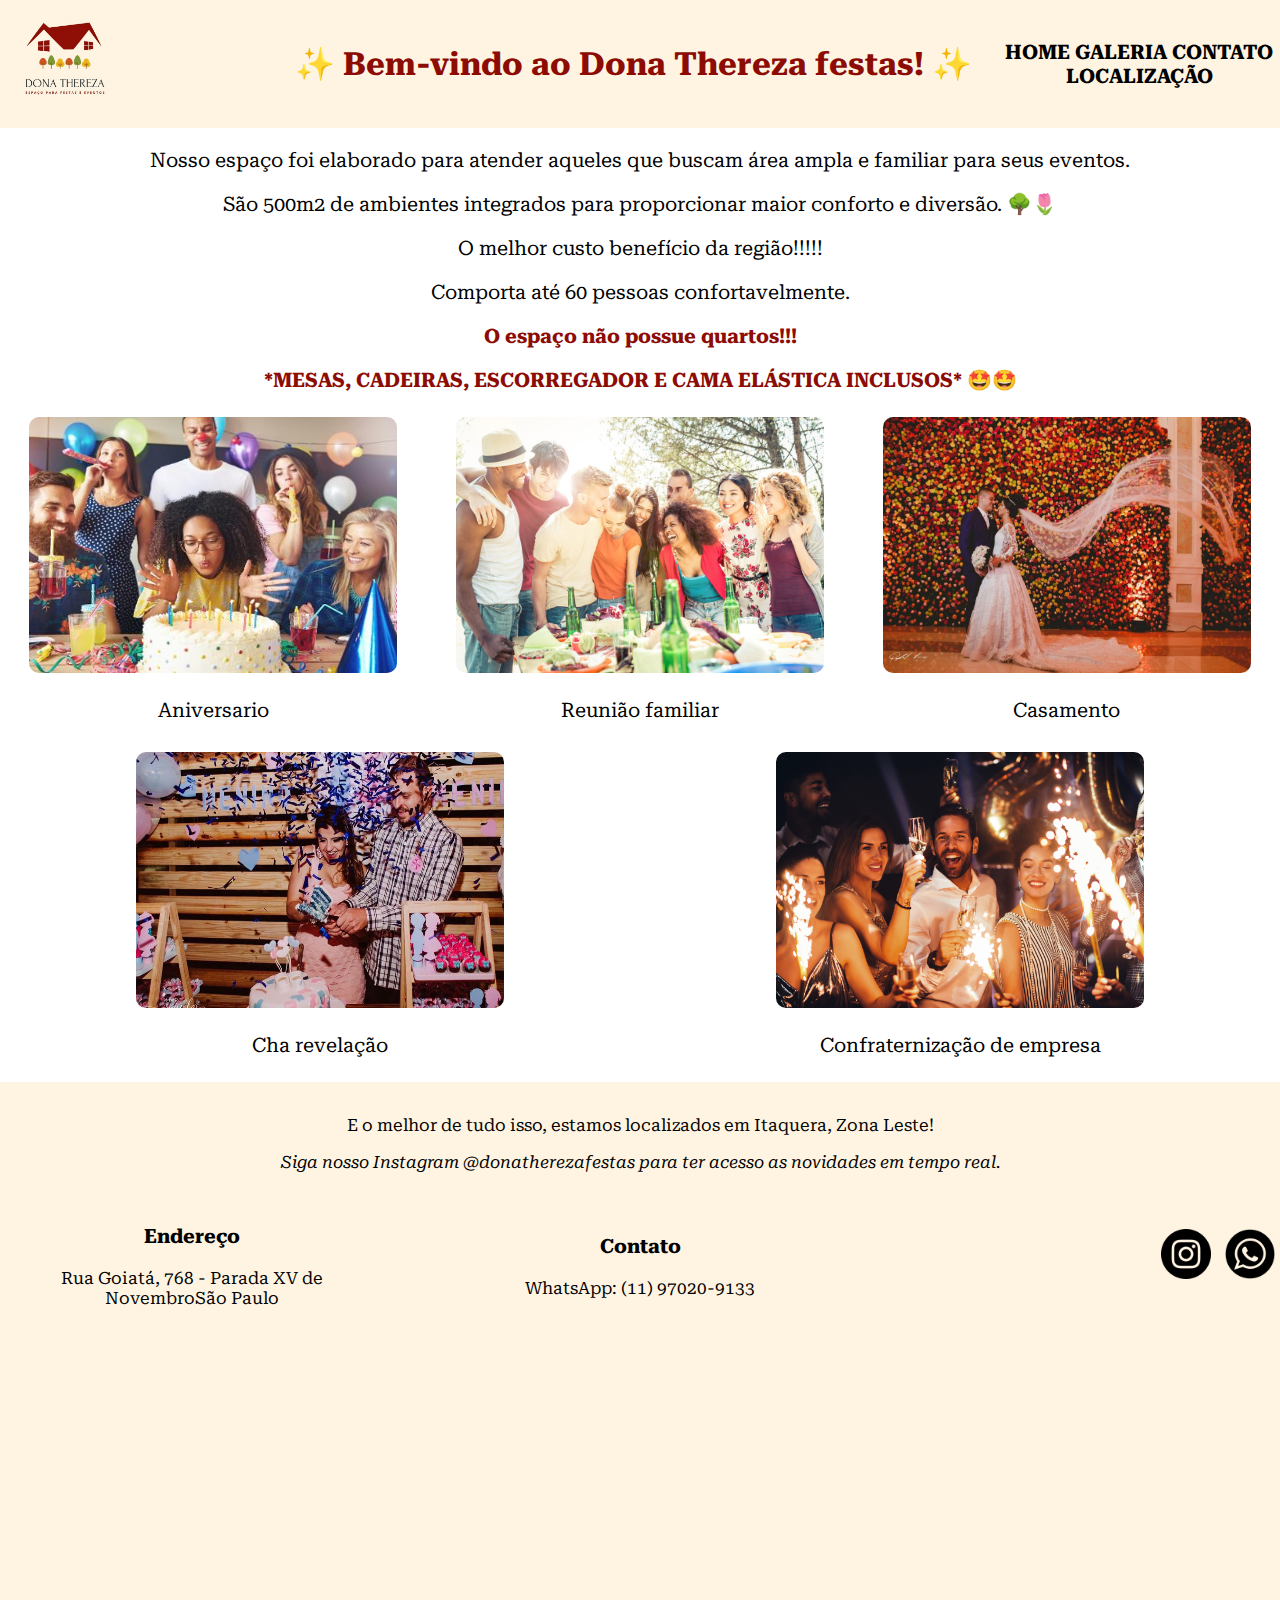
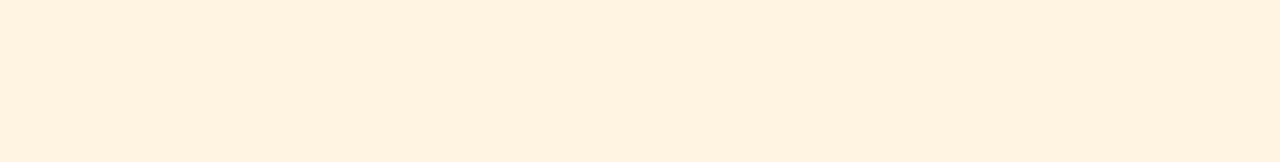
<file: index.html>
<!DOCTYPE html>
<html lang="pt-br">

<head>
    <link rel="preconnect" href="https://fonts.googleapis.com">
    <link rel="preconnect" href="https://fonts.gstatic.com" crossorigin>
    <link href="https://fonts.googleapis.com/css2?family=Playfair+Display&display=swap" rel="stylesheet">
    <link rel="preconnect" href="https://fonts.googleapis.com">
    <link rel="preconnect" href="https://fonts.gstatic.com" crossorigin>
    <link href="https://fonts.googleapis.com/css2?family=Playfair+Display&family=Roboto+Serif:wght@100&display=swap"
        rel="stylesheet">

    <link href="https://cdn.jsdelivr.net/npm/bootstrap@5.1.3/dist/css/bootstrap.min.css" rel="stylesheet"
        integrity="sha384-1BmE4kWBq78iYhFldvKuhfTAU6auU8tT94WrHftjDbrCEXSU1oBoqyl2QvZ6jIW3" crossorigin="anonymous">

    <script src="https://cdn.jsdelivr.net/npm/bootstrap@5.1.3/dist/js/bootstrap.bundle.min.js"
        integrity="sha384-ka7Sk0Gln4gmtz2MlQnikT1wXgYsOg+OMhuP+IlRH9sENBO0LRn5q+8nbTov4+1p"
        crossorigin="anonymous"></script>

    <meta charset="UTF-8" />
    <meta name="viewport" content="width=device-width,inicial-scale=1.0" />

    <title>Dona Thereza</title>

    <link rel="stylesheet" href="./CSS/style.css" />
</head>

<body>
    <header>
        <div id="imgBanner">
            <a href="index.html">
                <img id="banner" src="./IMG/LogoBege.jpg" />
            </a>
        </div>

        <div id="bemvindo">
            <h1 class="tituloCentralizado">✨ Bem-vindo ao Dona Thereza festas! ✨</h1>
        </div>

        <div id="icons">
            <nav>
                <ul>
                    <li><a href="index.html">Home</a></li>
                    <li><a href="galeria.html">Galeria</a></li>
                    <li><a href="https://api.whatsapp.com/send?phone=5511970209133">Contato</a></li>
                    <li><a href="#mapa">Localização</a></li>
                </ul>
            </nav>
        </div>
    </header>

    <main>

        <div>
            <div>
                <p>
                    Nosso espaço foi elaborado para atender aqueles que buscam área ampla e
                    familiar para seus eventos.
                </p>

                <p>
                    São 500m2 de ambientes integrados para proporcionar maior conforto e
                    diversão. 🌳🌷
                </p>

                <p>
                    O melhor custo benefício da região!!!!!
                </p>
                <p>
                    Comporta até 60 pessoas confortavelmente.
                </p>
            </div>

            <div>
                <p>
                    <strong>
                        O espaço não possue quartos!!!
                    </strong>
                </p>

                <p>
                    <strong>
                        *MESAS, CADEIRAS, ESCORREGADOR E CAMA ELÁSTICA INCLUSOS* 🤩🤩
                    </strong>
                </p>


            </div>
        </div>

        <div class="eventos">
            <div class="cardEventos">
                <img class="imgEventos" src="./IMG/aniversario.jpg">
                <p class="legendaImagem"> Aniversario</p>
            </div>
            <div class="cardEventos">
                <img class="imgEventos" src="./IMG/familia.jpg">
                <p class="legendaImagem"> Reunião familiar</p>
            </div>
            <div class="cardEventos">
                <img class="imgEventos" src="./IMG/casamento.jpg">
                <p class="legendaImagem"> Casamento</p>
            </div>
            <div class="cardEventos">
                <img class="imgEventos" src="./IMG/revelacao.jpg">
                <p class="legendaImagem"> Cha revelação</p>
            </div>
            <div class="cardEventos">
                <img class="imgEventos" src="./IMG/confraternizacao.jpg">
                <p class="legendaImagem"> Confraternização de empresa</p>
            </div>
        </div>
    </main>

    <footer>

        <div class="unica">
            <p>
                E o melhor de tudo isso, estamos localizados em Itaquera, Zona Leste!
            </p>

            <p>
                <em>
                    Siga nosso Instagram @donatherezafestas para ter acesso as novidades em
                    tempo real.
                </em>
            </p>
        </div>

        <div class="linha">
            <div class="colunaFooterEsquerda">
                <h3>
                    Endereço
                </h3>
                Rua Goiatá, 768 - Parada XV de NovembroSão Paulo
            </div>

            <div class="colunaFooter">
                <h3>
                    Contato
                </h3>
                WhatsApp: (11) 97020-9133
            </div>

            <div class="colunaFooterDireita">
                <div>
                    <nav>
                        <ul>
                            <li>
                                <a
                                    href="https://www.google.com/url?q=https://instagram.com/donatherezafestas?utm_medium%3Dcopy_link&sa=D&source=hangouts&ust=1645896194361000&usg=AOvVaw2HsU-SuldfkO4D_sj1AtOV">
                                    <img class="icone" src="./IMG/instagram.png">
                                </a>
                            </li>
                            <li>
                                <a href="https://api.whatsapp.com/send?phone=5511970209133">
                                    <img class="icone" src="./IMG/whatsapp.png">
                                </a>
                            </li>
                        </ul>
                    </nav>
                </div>
            </div>


        </div>

        <div class="mapa" id="mapa">
            <iframe
                src="https://www.google.com/maps/embed?pb=!1m18!1m12!1m3!1d3658.1102242334996!2d-46.440975584407305!3d-23.528537666267553!2m3!1f0!2f0!3f0!3m2!1i1024!2i768!4f13.1!3m3!1m2!1s0x94ce641d5a95d0b7%3A0xc979e42114d3637b!2sRua%20Goiat%C3%A1%2C%20768%20-%20Parada%20XV%20de%20Novembro%2C%20S%C3%A3o%20Paulo%20-%20SP%2C%2008246-070!5e0!3m2!1spt-BR!2sbr!4v1645812290233!5m2!1spt-BR!2sbr"
                width=100% height="450" style="border:0;" allowfullscreen="" loading="lazy"></iframe>
        </div>
    </footer>

</body>

</html>
</file>
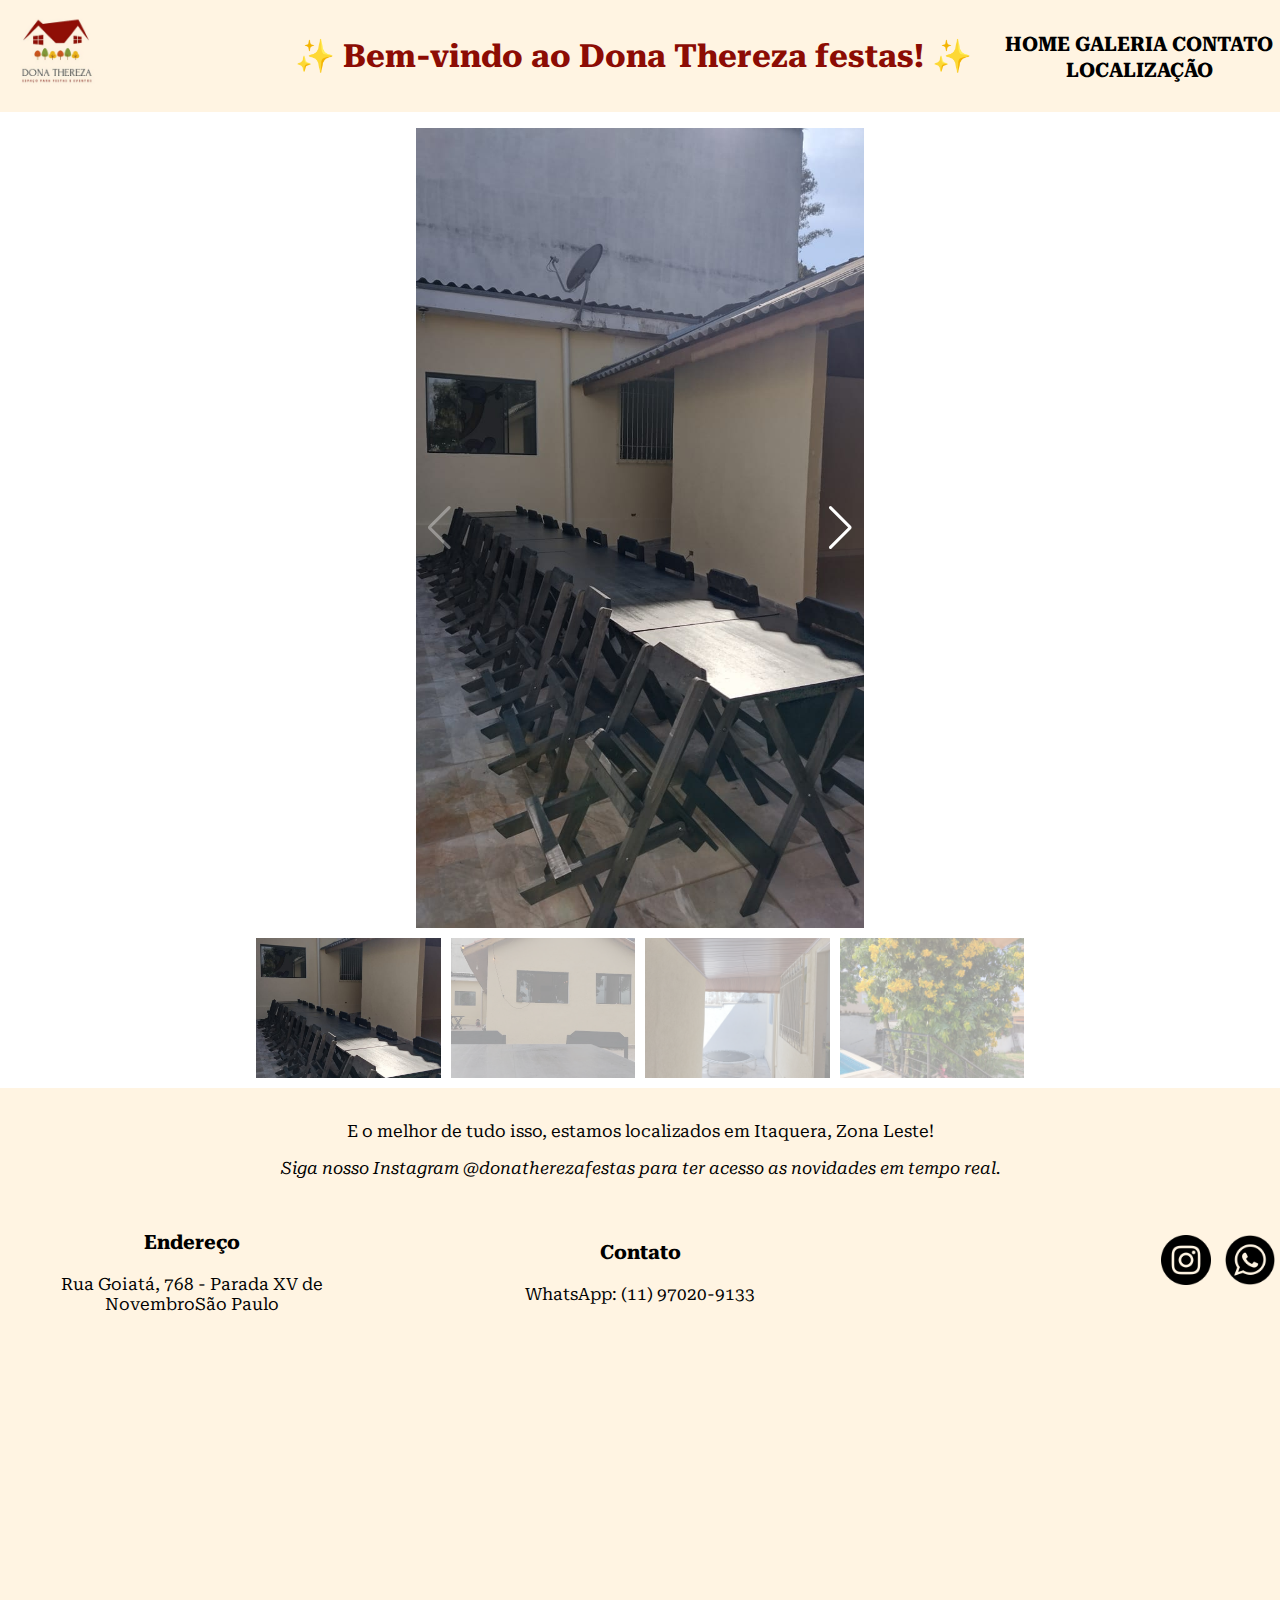
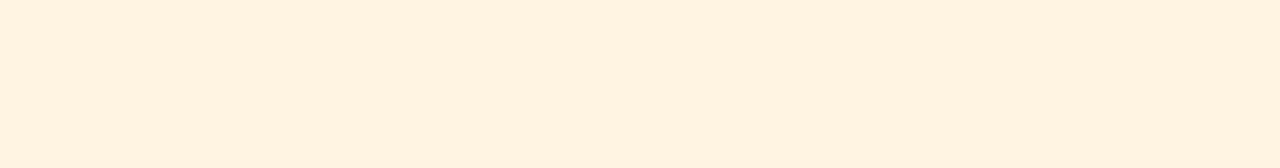
<file: galeria.html>
<!DOCTYPE html>
<html lang="pt-br">

<head>
    <link rel="preconnect" href="https://fonts.googleapis.com">
    <link rel="preconnect" href="https://fonts.gstatic.com" crossorigin>
    <link href="https://fonts.googleapis.com/css2?family=Playfair+Display&display=swap" rel="stylesheet">
    <link rel="preconnect" href="https://fonts.googleapis.com">
    <link rel="preconnect" href="https://fonts.gstatic.com" crossorigin>
    <link href="https://fonts.googleapis.com/css2?family=Playfair+Display&family=Roboto+Serif:wght@100&display=swap"
        rel="stylesheet">

    <link href="https://cdn.jsdelivr.net/npm/bootstrap@5.1.3/dist/css/bootstrap.min.css" rel="stylesheet"
        integrity="sha384-1BmE4kWBq78iYhFldvKuhfTAU6auU8tT94WrHftjDbrCEXSU1oBoqyl2QvZ6jIW3" crossorigin="anonymous">

    <script src="https://ajax.googleapis.com/ajax/libs/jquery/3.6.0/jquery.min.js"></script>

    <script src="https://cdn.jsdelivr.net/npm/bootstrap@5.1.3/dist/js/bootstrap.bundle.min.js"
        integrity="sha384-ka7Sk0Gln4gmtz2MlQnikT1wXgYsOg+OMhuP+IlRH9sENBO0LRn5q+8nbTov4+1p"
        crossorigin="anonymous"></script>

    <meta charset="UTF-8" />
    <meta name="viewport" content="width=device-width,inicial-scale=1.0" />

    <meta name="viewport" content="width=device-width, initial-scale=1, minimum-scale=1, maximum-scale=1" />
    <link rel="stylesheet" href="https://unpkg.com/swiper/swiper-bundle.min.css" />

    <title> Galeria </title>

    <link rel="stylesheet" href="./CSS/galeria.css">

    </script>
</head>

<body>
    <header>
        <div id="imgBanner">
            <a href="index.html">
                <img id="banner" src="./IMG/LogoBege.jpg" />
            </a>
        </div>

        <div id="bemvindo">
            <h1 class="tituloCentralizado">✨ Bem-vindo ao Dona Thereza festas! ✨</h1>
        </div>
        <div id="icons">
            <nav>
                <ul>
                    <li><a href="index.html">Home</a></li>
                    <li><a href="galeria.html">Galeria</a></li>
                    <li><a href="https://api.whatsapp.com/send?phone=5511970209133">Contato</a></li>
                    <li><a href="#mapa">Localização</a></li>
                </ul>
            </nav>
        </div>
    </header>

    <main>
        <div class="carousel2">
            <div style="--swiper-navigation-color: #fff; --swiper-pagination-color: #fff" class="swiper mySwiper2">
                <div class="swiper-wrapper">
                    <div class="swiper-slide">
                        <img src="./IMG/LOCAL/Area externa/externo2.jpg" />
                    </div>
                    <div class="swiper-slide">
                        <img src="./IMG/LOCAL/Area externa/externo3.jpg" />
                    </div>
                    <div class="swiper-slide">
                        <img src="./IMG/LOCAL/Area externa/externo4.jpg" />
                    </div>
                    <div class="swiper-slide">
                        <img src="./IMG/LOCAL/Area externa/externo5.jpg" />
                    </div>
                    <div class="swiper-slide">
                        <img src="./IMG/LOCAL/Churrasqueira/churrasqueira.jpg" />
                    </div>
                    <div class="swiper-slide">
                        <img src="./IMG/LOCAL/Churrasqueira/churrasqueira2.jpg" />
                    </div>
                    <div class="swiper-slide">
                        <img src="./IMG/LOCAL/Churrasqueira/churrasqueira3.jpg" />
                    </div>
                    <div class="swiper-slide">
                        <img src="./IMG/LOCAL/Churrasqueira/churrasqueira4.jpg" />
                    </div>
                    <div class="swiper-slide">
                        <img src="./IMG/LOCAL/Espaço kids/criancas.jpg" />
                    </div>
                    <div class="swiper-slide">
                        <img src="./IMG/LOCAL/Espaço kids/criancas2.jpg" />
                    </div>
                    <div class="swiper-slide">
                        <img src="./IMG/LOCAL/Espaço teen/jogos.jpg" />
                    </div>
                    <div class="swiper-slide">
                        <img src="./IMG/LOCAL/Estacionamento/estacionamento.jpg" />
                    </div>
                    <div class="swiper-slide">
                        <img src="./IMG/LOCAL/Piscina/piscina.jpg" />
                    </div>
                    <div class="swiper-slide">
                        <img src="./IMG/LOCAL/Piscina/piscina2.jpg" />
                    </div>
                    <div class="swiper-slide">
                        <img src="./IMG/LOCAL/Piscina/piscina3.jpg" />
                    </div>
                    <div class="swiper-slide">
                        <img src="./IMG/LOCAL/Piscina/piscina4.jpg" />
                    </div>
                    <div class="swiper-slide">
                        <img src="./IMG/LOCAL/Salões/salao.jpg" />
                    </div>
                    <div class="swiper-slide">
                        <img src="./IMG/LOCAL/Salões/salao2.jpg" />
                    </div>
                    <div class="swiper-slide">
                        <img src="./IMG/LOCAL/Salões/salao3.jpg" />
                    </div>
                    <div class="swiper-slide">
                        <img src="./IMG/LOCAL/Salões/salao4.jpg" />
                    </div>
                </div>
                <div class="swiper-button-next"></div>
                <div class="swiper-button-prev"></div>
            </div>
            <div thumbsSlider="" class="swiper mySwiper">
                <div class="swiper-wrapper">
                    <div class="swiper-slide">
                        <img src="./IMG/LOCAL/Area externa/externo2.jpg" />
                    </div>
                    <div class="swiper-slide">
                        <img src="./IMG/LOCAL/Area externa/externo3.jpg" />
                    </div>
                    <div class="swiper-slide">
                        <img src="./IMG/LOCAL/Area externa/externo4.jpg" />
                    </div>
                    <div class="swiper-slide">
                        <img src="./IMG/LOCAL/Area externa/externo5.jpg" />
                    </div>
                    <div class="swiper-slide">
                        <img src="./IMG/LOCAL/Churrasqueira/churrasqueira.jpg" />
                    </div>
                    <div class="swiper-slide">
                        <img src="./IMG/LOCAL/Churrasqueira/churrasqueira2.jpg" />
                    </div>
                    <div class="swiper-slide">
                        <img src="./IMG/LOCAL/Churrasqueira/churrasqueira3.jpg" />
                    </div>
                    <div class="swiper-slide">
                        <img src="./IMG/LOCAL/Churrasqueira/churrasqueira4.jpg" />
                    </div>
                    <div class="swiper-slide">
                        <img src="./IMG/LOCAL/Espaço kids/criancas.jpg" />
                    </div>
                    <div class="swiper-slide">
                        <img src="./IMG/LOCAL/Espaço kids/criancas2.jpg" />
                    </div>
                    <div class="swiper-slide">
                        <img src="./IMG/LOCAL/Espaço teen/jogos.jpg" />
                    </div>
                    <div class="swiper-slide">
                        <img src="./IMG/LOCAL/Estacionamento/estacionamento.jpg" />
                    </div>
                    <div class="swiper-slide">
                        <img src="./IMG/LOCAL/Piscina/piscina.jpg" />
                    </div>
                    <div class="swiper-slide">
                        <img src="./IMG/LOCAL/Piscina/piscina2.jpg" />
                    </div>
                    <div class="swiper-slide">
                        <img src="./IMG/LOCAL/Piscina/piscina3.jpg" />
                    </div>
                    <div class="swiper-slide">
                        <img src="./IMG/LOCAL/Piscina/piscina4.jpg" />
                    </div>
                    <div class="swiper-slide">
                        <img src="./IMG/LOCAL/Salões/salao.jpg" />
                    </div>
                    <div class="swiper-slide">
                        <img src="./IMG/LOCAL/Salões/salao2.jpg" />
                    </div>
                    <div class="swiper-slide">
                        <img src="./IMG/LOCAL/Salões/salao3.jpg" />
                    </div>
                    <div class="swiper-slide">
                        <img src="./IMG/LOCAL/Salões/salao4.jpg" />
                    </div>
                </div>
            </div>
        </div>

    </main>

    <footer>

        <div class="unica">
            <p>
                E o melhor de tudo isso, estamos localizados em Itaquera, Zona Leste!
            </p>

            <p>
                <em>
                    Siga nosso Instagram @donatherezafestas para ter acesso as novidades em
                    tempo real.
                </em>
            </p>
        </div>

        <div class="linha">
            <div class="colunaFooterEsquerda">
                <h3>
                    Endereço
                </h3>
                Rua Goiatá, 768 - Parada XV de NovembroSão Paulo
            </div>

            <div class="colunaFooter">
                <h3>
                    Contato
                </h3>
                WhatsApp: (11) 97020-9133
            </div>

            <div class="colunaFooterDireita">
                <div>
                    <nav>
                        <ul>
                            <li>
                                <a
                                    href="https://www.google.com/url?q=https://instagram.com/donatherezafestas?utm_medium%3Dcopy_link&sa=D&source=hangouts&ust=1645896194361000&usg=AOvVaw2HsU-SuldfkO4D_sj1AtOV">
                                    <img class="icone" src="./IMG/instagram.png">
                                </a>
                            </li>
                            <li>
                                <a href="https://api.whatsapp.com/send?phone=5511970209133">
                                    <img class="icone" src="./IMG/whatsapp.png">
                                </a>
                            </li>
                        </ul>
                    </nav>
                </div>
            </div>


        </div>

        <div class="mapa" id="mapa">
            <iframe
                src="https://www.google.com/maps/embed?pb=!1m18!1m12!1m3!1d3658.1102242334996!2d-46.440975584407305!3d-23.528537666267553!2m3!1f0!2f0!3f0!3m2!1i1024!2i768!4f13.1!3m3!1m2!1s0x94ce641d5a95d0b7%3A0xc979e42114d3637b!2sRua%20Goiat%C3%A1%2C%20768%20-%20Parada%20XV%20de%20Novembro%2C%20S%C3%A3o%20Paulo%20-%20SP%2C%2008246-070!5e0!3m2!1spt-BR!2sbr!4v1645812290233!5m2!1spt-BR!2sbr"
                width=100% height="450" style="border:0;" allowfullscreen="" loading="lazy"></iframe>
        </div>
    </footer>


    <script src="https://unpkg.com/swiper/swiper-bundle.min.js"></script>

    <!-- Initialize Swiper -->
    <script>
        var swiper = new Swiper(".mySwiper", {
            spaceBetween: 10,
            slidesPerView: 4,
            freeMode: true,
            watchSlidesProgress: true,
        });
        var swiper2 = new Swiper(".mySwiper2", {
            spaceBetween: 10,
            navigation: {
                nextEl: ".swiper-button-next",
                prevEl: ".swiper-button-prev",
            },
            thumbs: {
                swiper: swiper,
            },
        });
    </script>
</body>

</html>
</file>
<file: CSS/style.css>
body {
  font-family: "Roboto Serif", sans-serif;
  font-size: 20px;
  margin: 0;
}

main {
  margin-top: 1rem;
}

#banner {
  text-align: left;
  width: 8rem;
}

header {
  display: flex;
  margin: 0%;
  width: 100%;
  height: 8rem;
  align-items: center;
  background-color: #fff4e2;
  justify-content: space-between;
}

#imgBanner {
  width: 21%;
  display: inline-block;
  margin: 0%;
}

#bemvindo {
  width: auto;
  text-align: center;
  align-items: center;
}

#icons {
  display: flex;
  width: 22%;
  justify-content: center;
  vertical-align: middle;
  text-align: center;
  text-transform: uppercase;
  font-weight: bold;
  font-size: 20px;
}

nav li {
  display: inline-block;
}

.eventos {
  display: flex;
  justify-content: space-around;
  flex-wrap: wrap;
}

.cardEventos {
  margin: 5px;
  align-items: center;
  text-align: center;
  vertical-align: center;
  display: inline-block;
}

.imgEventos {
  border-radius: 10px;
  width: 23rem;
  height: 16rem;
}

.itens {
  align-items: center;
  font-style: italic;
}

#eventos {
  justify-content: center;

  align-items: center;

  flex-wrap: wrap;

  display: inline-block;

  @media (max-width: 1600px) {
    display: inline-block;
  }
}

.tituloCentralizado {
  text-align: center;
  color: #8c0c04;
  display: inline;
  font-size: 2rem;
}

.legendaImagem {
  font-size: 20px;
}

.novoTitulo {
  text-align: center;
  margin: 30px;
}

.tituloCentralizado {
  color: #8c0c04;
  display: inline;
}

a {
  text-decoration: none;
  color: black;
}

p {
  text-align: center;
}

strong {
  color: #8c0c04;
}

footer {
  background-color: #fff4e2;
  font-size: 17px;
}

.linha {
  display: flex;
  margin: 0%;
  width: 100%;
  align-items: center;
  justify-content: space-between;
  flex-wrap: wrap;
}

.unica {
  text-align: center;
  padding: 1rem;
}

.colunaFooter {
  margin-left: 30px;
  margin-right: 30px;
  display: inline-block;
  text-align: center;
}

.colunaFooterEsquerda {
  display: inline-block;
  text-align: center;
  width: 30%;
}

.colunaFooterDireita {
  display: inline-block;
  text-align: right;
  align-items: center;
  width: 30%;
  margin-bottom: 0;
}

.icone {
  width: 50px;
  margin: 5px;
}

.mapa {
  width: 100%;
  text-align: center;
}

ul {
  padding: 0;
}

@media (max-width: 900px) {
  .tituloCentralizado {
    text-align: center;
    color: #8c0c04;
    display: inline;
    font-size: 1rem;
  }

  #icons {
    display: flex;
    width: 22%;
    justify-content: center;
    vertical-align: middle;
    text-align: center;
    text-transform: uppercase;
    font-weight: bold;
    font-size: 12px;
  }

  #banner {
    text-align: left;
    width: 5rem;
  }

  .colunaFooter {
    display: inline-block;
    align-items: center;
    width: 100%;
    margin-bottom: 2rem;
    margin-right: 0;
    margin-left: 0;
  }

  .colunaFooterEsquerda {
    display: inline-block;
    align-items: center;
    width: 100%;
    margin-bottom: 2rem;
  }

  .colunaFooterDireita {
    display: inline-block;
    text-align: center;
    align-items: center;
    width: 100%;
    margin-bottom: 0;
    margin-bottom: 2rem;
  }

  .linha {
    display: inline;
    margin: 0%;
    width: 100%;
    align-items: center;
    justify-content: space-evenly;
    flex-wrap: wrap;
  }

  .cardCadastro {
    margin: 12rem 0 12rem 1rem;
    width: 20rem;
  }
  .imgCadastro {
    height: 33vh;
  }
  .nameImg {
    font-size: 15px;
  }
  .inputLabel {
    font-size: 15px;
  }
  .btnEnvio,
  .btnReset {
    font-size: 15px;
  }
}

@media (max-width: 400px) {
  .cardEventos {
    margin: 0;
  }

  .imgEventos {
    width: 16rem;
  }

  #icons {
    font-size: 8px;
  }

  .tituloCentralizado {
    font-size: 0.78rem;
  }
}

@media (max-width: 270px) {
  .cardEventos {
    margin: 0;
  }

  .imgEventos {
    width: 80%;
  }

  #icons {
    font-size: 6px;
  }

  .tituloCentralizado {
    font-size: 0.68rem;
  }
}

/* 
.color1 { #d1ac27 };
.color2 { #f4e1a4 };
.color3 { #8c0c04 };
.color4 { #896466 };
.color5 { #d2b0a3 };
.color6 { #ee9d8c };
.color7 { #FFF4E2 };
*/
</file>
<file: CSS/galeria.css>
body {
  font-family: "Roboto Serif", sans-serif;
  font-size: 20px;
  margin: 0;
}

#banner {
  text-align: left;
  width: 7rem;
}

header {
  display: flex;
  margin: 0%;
  width: 100%;
  height: 7rem;
  align-items: center;
  background-color: #fff4e2;
  justify-content: space-between;
}

#imgBanner {
  width: 21%;
  display: inline-block;
  margin: 0%;
}

#bemvindo {
  width: auto;
  text-align: center;
  align-items: center;
}

#icons {
  display: flex;
  width: 22%;
  justify-content: center;
  vertical-align: middle;
  text-align: center;
  text-transform: uppercase;
  font-weight: bold;
  font-size: 20px;
}

a {
  text-decoration: none;
  color: black;
}

nav li {
  display: inline-block;
  vertical-align: middle;
}

.espacoDonaThereza {
  display: flex;
  justify-content: space-around;
}

.cardImagem {
  margin: 5px;
  align-items: center;
  text-align: center;
  vertical-align: center;
}

.imagemCardImagem {
  border-radius: 10px;
  width: 25rem;
  height: 33rem;
  border-color: black;
  border-width: 2px;
  border-style: solid;
  border-radius: 12px;
}

.legendaImagem {
  font-size: 20px;
  border-color: black;
  border-width: 2px;
  border-style: solid;
  border-radius: 12px;
}

.novoTitulo {
  text-align: center;
  margin: 30px;
}

.tituloCentralizado {
  text-align: center;
  color: #8c0c04;
  display: inline;
  font-size: 2rem;
}

footer {
  background-color: #fff4e2;
  font-size: 17px;
}

.linha {
  display: flex;
  margin: 0%;
  width: 100%;
  align-items: center;
  justify-content: space-between;
}

.unica {
  text-align: center;
  padding: 1rem;
}

.colunaFooter {
  margin-left: 30px;
  margin-right: 30px;
  display: inline-block;
  text-align: center;
}

.colunaFooterEsquerda {
  display: inline-block;
  text-align: center;
  width: 30%;
}

.colunaFooterDireita {
  display: inline-block;
  text-align: right;
  align-items: center;
  width: 30%;
  margin-bottom: 0;
}

.icone {
  width: 50px;
  margin: 5px;
}

.mapa {
  width: 100%;
  text-align: center;
}

ul {
  padding: 0;
  margin: 0;
}

.carousel-item active {
  justify-content: center;
}

.carousel-control-prev {
  position: absolute;
  margin-left: 12rem;
}

.carousel-control-next {
  position: absolute;
  margin-right: 12rem;
}

.carousel {
  padding-left: 27%;
  padding-right: 27%;
  margin-top: 5rem;
}

.carousel2 {
  margin-top: 1rem;
  display: inline;
  flex-wrap: wrap;
}

main {
  margin-top: 1rem;
}

.swiper {
  width: 100%;
  height: 100%;
}

.swiper-slide {
  text-align: center;
  font-size: 18px;
  background: #fff;

  /* Center slide text vertically */
  display: -webkit-box;
  display: -ms-flexbox;
  display: -webkit-flex;
  display: flex;
  -webkit-box-pack: center;
  -ms-flex-pack: center;
  -webkit-justify-content: center;
  justify-content: center;
  -webkit-box-align: center;
  -ms-flex-align: center;
  -webkit-align-items: center;
  align-items: center;
}

.swiper-slide img {
  display: block;
  width: 100%;
  height: 100%;
  object-fit: cover;
}

.swiper {
  width: 60%;
  height: 300px;
  margin-left: auto;
  margin-right: auto;
}

.swiper-slide {
  background-size: cover;
  background-position: center;
}

.mySwiper2 {
  height: 800px;
  width: 35%;
}

.mySwiper {
  height: 10rem;
  box-sizing: border-box;
  padding: 10px 0;
}

.mySwiper .swiper-slide {
  width: 25%;
  height: 100%;
  opacity: 0.4;
}

.mySwiper .swiper-slide-thumb-active {
  opacity: 1;
}

.swiper-slide img {
  display: block;
  width: 100%;
  height: 100%;
  object-fit: cover;
}

@media (max-width: 900px) {
  .tituloCentralizado {
    text-align: center;
    color: #8c0c04;
    display: inline;
    font-size: 1rem;
  }

  body {
    margin-right: 0;
  }

  #icons {
    display: flex;
    width: 22%;
    justify-content: center;
    vertical-align: middle;
    text-align: center;
    text-transform: uppercase;
    font-weight: bold;
    font-size: 12px;
  }

  #banner {
    text-align: left;
    width: 5rem;
  }

  .swiper-slide img {
    display: block;
    width: 100%;
    height: 100%;
    object-fit: cover;
  }

  .swiper {
    width: 80%;
    height: 300px;
    margin-left: auto;
    margin-right: auto;
  }

  .swiper-slide {
    background-size: cover;
    background-position: center;
  }

  .mySwiper2 {
    height: 400px;
    width: 80%;
  }

  .mySwiper {
    height: 5rem;
    box-sizing: border-box;
    padding: 10px 0;
  }

  .mySwiper .swiper-slide {
    width: 25%;
    height: 100%;
    opacity: 0.4;
  }

  .colunaFooter {
    display: inline-block;
    align-items: center;
    width: 100%;
    margin-bottom: 2rem;
  }

  .colunaFooterEsquerda {
    display: inline-block;
    align-items: center;
    width: 100%;
    margin-bottom: 2rem;
  }

  .colunaFooterDireita {
    display: inline-block;
    text-align: center;
    align-items: center;
    width: 100%;
    margin-bottom: 2rem;
  }

  .cardCadastro {
    margin: 12rem 0 12rem 1rem;
    width: 20rem;
  }
  .imgCadastro {
    height: 33vh;
  }
  .nameImg {
    font-size: 15px;
  }
  .inputLabel {
    font-size: 15px;
  }
  .btnEnvio,
  .btnReset {
    font-size: 15px;
  }

  .colunaFooter {
    display: inline-block;
    align-items: center;
    width: 100%;
    margin-bottom: 2rem;
    margin-right: 0;
    margin-left: 0;
  }

  .colunaFooterEsquerda {
    display: inline-block;
    align-items: center;
    width: 100%;
    margin-bottom: 2rem;
  }

  .colunaFooterDireita {
    display: inline-block;
    text-align: center;
    align-items: center;
    width: 100%;
    margin-bottom: 0;
    margin-bottom: 2rem;
  }

  .linha {
    display: inline;
    margin: 0%;
    width: 100%;
    align-items: center;
    justify-content: space-evenly;
    flex-wrap: wrap;
  }
}

@media (max-width: 400px) {
  .cardEventos {
    margin: 0;
  }

  .imgEventos {
    width: 16rem;
  }

  #icons {
    font-size: 8px;
  }

  .tituloCentralizado {
    font-size: 0.78rem;
  }
}

@media (max-width: 270px) {
  .cardEventos {
    margin: 0;
  }

  .imgEventos {
    width: 80%;
  }

  #icons {
    font-size: 6px;
  }

  .tituloCentralizado {
    font-size: 0.68rem;
  }
}

/* 
.color1 { #d1ac27 };
.color2 { #f4e1a4 };
.color3 { #8c0c04 };
.color4 { #896466 };
.color5 { #d2b0a3 };
.color6 { #ee9d8c };
.color7 { #FFF4E2 };
*/
</file>
